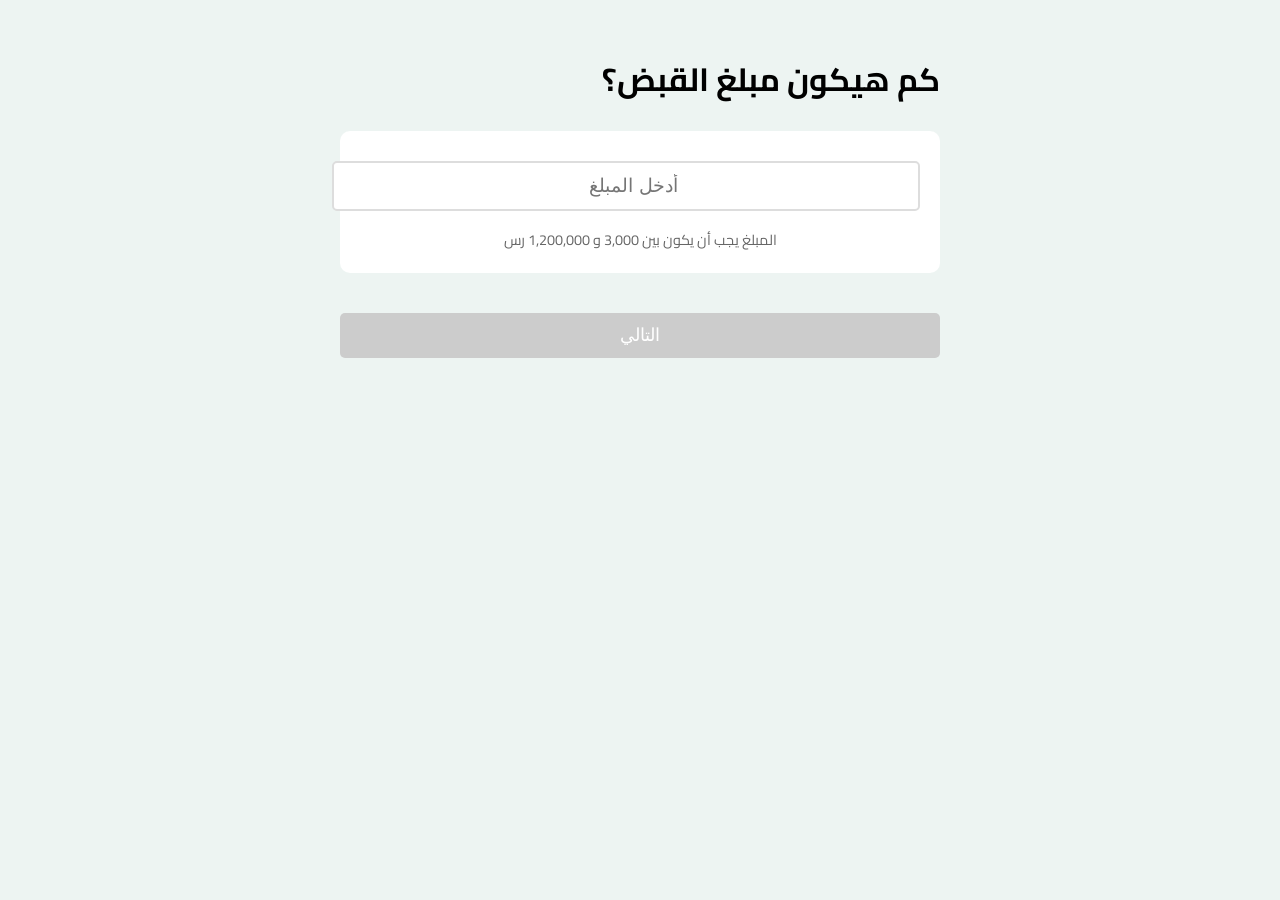
<file: join_association.html>
<!DOCTYPE html>
<html lang="ar" dir="rtl">
<head>
    <meta charset="UTF-8">
    <meta name="viewport" content="width=device-width, initial-scale=1.0">
    <title>الانضمام للجمعية</title>
    <link rel="stylesheet" href="mainLayout.css">
    <style>
        .container {
            padding: 20px;
            max-width: 600px;
            margin: 0 auto;
        }

        .summary-card {
            background: white;
            border-radius: 10px;
            padding: 20px;
            margin-bottom: 20px;
        }

        .summary-row {
            display: flex;
            justify-content: space-between;
            margin-bottom: 15px;
            padding-bottom: 15px;
            border-bottom: 1px solid #eee;
        }

        .summary-row:last-child {
            border-bottom: none;
            margin-bottom: 0;
            padding-bottom: 0;
        }

        .summary-label {
            color: #666;
        }

        .summary-value {
            font-weight: bold;
        }

        .join-btn {
            width: 100%;
            padding: 12px;
            background: #4CAF50;
            color: white;
            border: none;
            border-radius: 5px;
            font-size: 1.1em;
            cursor: pointer;
            margin-top: 20px;
            transition: all 0.3s;
        }

        .join-btn:disabled {
            background: #ccc;
            cursor: not-allowed;
        }

        .loading {
            text-align: center;
            padding: 20px;
            display: none;
        }

        .loading.visible {
            display: block;
        }

        .error-message {
            color: #f44336;
            text-align: center;
            margin-top: 10px;
            display: none;
        }

        .error-message.visible {
            display: block;
        }

        .success-message {
            color: #4CAF50;
            text-align: center;
            margin-top: 10px;
            display: none;
        }

        .success-message.visible {
            display: block;
        }
    </style>
</head>
<body>
    <div class="container">
        <h1>تأكيد الانضمام للجمعية</h1>
        
        <div class="summary-card">
            <div class="summary-row">
                <span class="summary-label">اسم الجمعية:</span>
                <span class="summary-value" id="associationName">-</span>
            </div>
            <div class="summary-row">
                <span class="summary-label">القسط الشهري:</span>
                <span class="summary-value" id="monthlyFee">-</span>
            </div>
            <div class="summary-row">
                <span class="summary-label">المدة:</span>
                <span class="summary-value" id="duration">-</span>
            </div>
            <div class="summary-row">
                <span class="summary-label">إجمالي القبض:</span>
                <span class="summary-value" id="totalAmount">-</span>
            </div>
        </div>

        <div class="loading" id="loadingSection">
            جاري الانضمام للجمعية...
        </div>

        <div class="error-message" id="errorMessage">
            حدث خطأ أثناء الانضمام للجمعية. يرجى المحاولة مرة أخرى.
        </div>

        <div class="success-message" id="successMessage">
            تم الانضمام للجمعية بنجاح!
        </div>

        <button class="join-btn" id="joinBtn">انضم للجمعية</button>
    </div>

    <script src="join_association.js"></script>
      <script src="./MainLayout.js"></script>

</body>
</html>
</file>
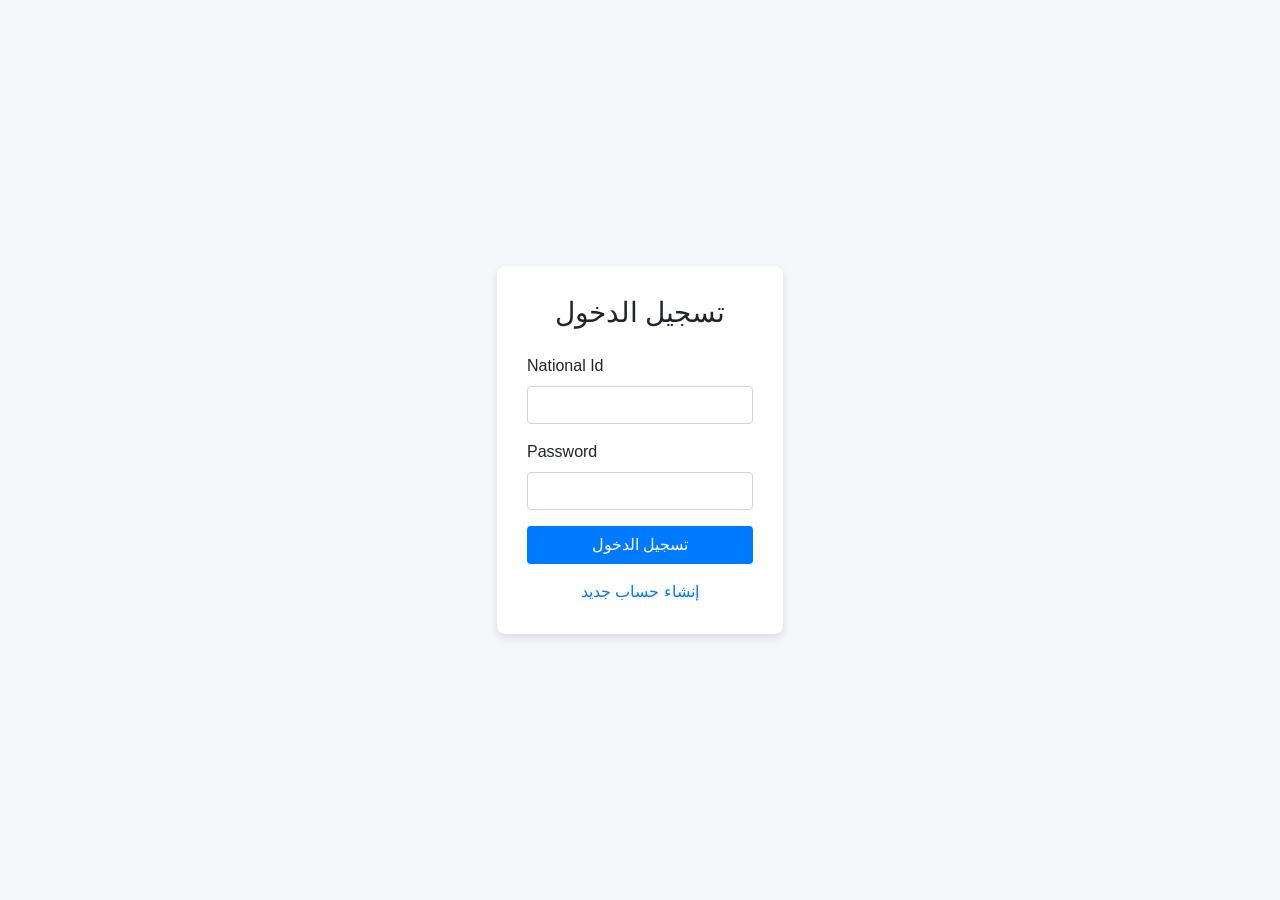
<file: login.html>
<!DOCTYPE html>
<html lang="ar">
<head>
  <meta charset="UTF-8">
  <meta name="viewport" content="width=device-width, initial-scale=1.0">
  <title>تسجيل الدخول</title>
  <link rel="stylesheet" href="https://stackpath.bootstrapcdn.com/bootstrap/4.3.1/css/bootstrap.min.css">
  <style>
    body {
      background-color: #f4f6f9;
      font-family: 'Arial', sans-serif;
    }
    .login-container {
      background-color: #fff;
      padding: 30px;
      border-radius: 8px;
      box-shadow: 0 4px 8px rgba(0, 0, 0, 0.1);
    }
    .login-btn {
      background-color: #007bff;
      color: white;
    }
    .login-btn:hover {
      background-color: #0056b3;
    }
    #login-error {
      color: #dc3545;
      margin-top: 10px;
      display: none;
    }
  </style>
</head>
<body>
  <div class="container d-flex justify-content-center align-items-center" style="height: 100vh;">
    <div class="login-container">
      <h3 class="text-center mb-4">تسجيل الدخول</h3>
      <form id="login-form">
        <div class="form-group">
          <label for="login-username">National Id</label>
          <input type="text" class="form-control" id="login-username" required>
        </div>
        <div class="form-group">
          <label for="login-password">Password</label>
          <input type="password" class="form-control" id="login-password" required>
        </div>
        <div id="login-error" class="text-center"></div>
        <button type="submit" class="btn login-btn btn-block">تسجيل الدخول</button>
      </form>
      <div class="text-center mt-3">
        <a href="register.html">إنشاء حساب جديد</a>
      </div>
    </div>
  </div>

  <script src="api.js"></script>
  <script src="login.js"></script>
</body>
</html>
</file>
<file: mainLayout.css>
@import url('https://fonts.googleapis.com/css2?family=Cairo:wght@400;700&display=swap');

body {
  font-family: 'Cairo', sans-serif;
  background-color: #d6e7e16c;
}

.navbar {
  display: flex;
  justify-content: space-between;
  align-items: center;
  padding: 10px 5px;
  background-color: #fff;
  box-shadow: 0 4px 6px rgba(0, 0, 0, 0.1);
  /* position: fixed;
  width: 100%; */
}

.navbar .icon {
  margin: 0 8px;
  /* font-size: 24px; */
  cursor: pointer;
  /* background: silver; */
  color: black;
  border-radius: 50%;
  /* padding: 8px 11px; */
}

.navbar .icon:hover {
  color: #ff5722;
}

.user-profile {
  position: relative;
  font-size: 32px;
  cursor: pointer;
}

.popup-menu {
  display: none;
  position: absolute;
  top: 40px;
  left: -124px;
  background: #fff;
  border: 1px solid #ccc;
  border-radius: 5px;
  box-shadow: 0 2px 5px rgba(0, 0, 0, 0.2);
  width: 150px;
  z-index: 1000;
}

.popup-menu.active {
  display: block;
}

.popup-menu a {
  width: 100%;
  padding: 8px;
  border: none;
  background: none;
  text-align: left;
  font-size: 14px;
  cursor: pointer;
  color: black;
}

.popup-menu button {
  width: 100%;
  padding: 8px;
  border: none;
  background: none;
  text-align: left;
  font-size: 14px;
  cursor: pointer;
}

/* .popup-menu .logout-btn {
  background: #d9534f;
  color: #fff;
  border-radius: 0 0 5px 5px;
} */

.dashboard-container {
  padding: 20px;
  margin-bottom: 80px;
}

.circle-card {
  background: #fff;
  border: 1px solid #ddd;
  border-radius: 5px;
  padding: 15px;
  margin-bottom: 12px;
}

.circle-card h5 {
  font-size: 18px;
  font-weight: bold;
}

.circle-card p {
  margin: 6px 0;
  font-size: 14px;
  color: #555;
}

/* .bottom-navbar {
  text-align: center;
  position: fixed;
  bottom: 0;
  left: 0;
  right: 0;
  display: flex;
  justify-content: space-around;
  align-items: center;
  background: #fff;
  padding: 8px 0;
  box-shadow: 0 -4px 6px rgba(0, 0, 0, 0.1);
} */

.bottom-navbar .icon {
  font-size: 24px;
  cursor: pointer;
  color: black;
}

.bottom-navbar .icon:hover {
  color: #ff5722;
}

.bottom-navbar .label {
  font-size: 12px;
  margin-top: 2px;
}

.bottom-navbar {
  position: fixed;
  bottom: 0;
  right: 0;
  left: 0;
  width: 100%;
  background: #fff;
  border-top: 1.5px solid #eee;
  display: flex;
  justify-content: space-around;
  align-items: center;
  height: 54px;
  z-index: 10;
  box-shadow: 0 2px 10px #0001;
  font-size: 13px;
}

.bottom-navbar .label {
  margin-top: 3px;
  font-weight: 500;
  text-align: center;
  line-height: 1.1;
}

.bottom-navbar>div {
  flex: 1 1 0;
  text-align: center;
  cursor: pointer;
  padding: 7px 0 0 0;
}

.bottom-navbar .active-footer,
.bottom-navbar .active-footer .label {
  color: #16a34a !important;
  font-weight: 700;
}

.notification-dropdown {
  display: none;
  min-width: 320px;
  max-width: 400px;
  max-height: 480px;
  overflow-y: auto;
  right: 0;
  top: 36px;
  background: white;
  border-radius: 12px;
  box-shadow: 0 4px 20px rgba(0, 0, 0, 0.1);
  padding: 16px;
  border: 1px solid #eee;
}

.notification-dropdown.active {
  display: block;
}

.notification-header {
  display: flex;
  justify-content: space-between;
  align-items: center;
  padding-bottom: 12px;
  border-bottom: 1px solid #eee;
  margin-bottom: 12px;
}

.notification-title {
  font-size: 16px;
  font-weight: 600;
  color: #333;
}

.notification-count {
  background: #16a34a;
  color: white;
  padding: 2px 8px;
  border-radius: 12px;
  font-size: 12px;
}

.no-notifications {
  display: flex;
  flex-direction: column;
  align-items: center;
  justify-content: center;
  padding: 24px 16px;
  text-align: center;
}

.no-notifications i {
  font-size: 32px;
  color: #ccc;
  margin-bottom: 12px;
}

.no-notifications p {
  color: #666;
  font-size: 14px;
  margin: 0;
}

.notification-item {
  padding: 12px;
  border-radius: 8px;
  margin-bottom: 8px;
  transition: all 0.2s ease;
  cursor: pointer;
  border: 1px solid transparent;
}

.notification-item:hover {
  background: #f8f9fa;
  border-color: #eee;
}

.notification-item.unread {
  background: #f0fdf4;
}

.notification-item .notification-content {
  font-size: 14px;
  color: #333;
  margin-bottom: 4px;
}

.notification-item .notification-time {
  font-size: 12px;
  color: #666;
}

.notification-item .notification-icon {
  width: 32px;
  height: 32px;
  border-radius: 50%;
  background: #e9ecef;
  display: flex;
  align-items: center;
  justify-content: center;
  margin-right: 12px;
}

.notification-item .notification-icon i {
  font-size: 16px;
  color: #16a34a;
}
</file>
